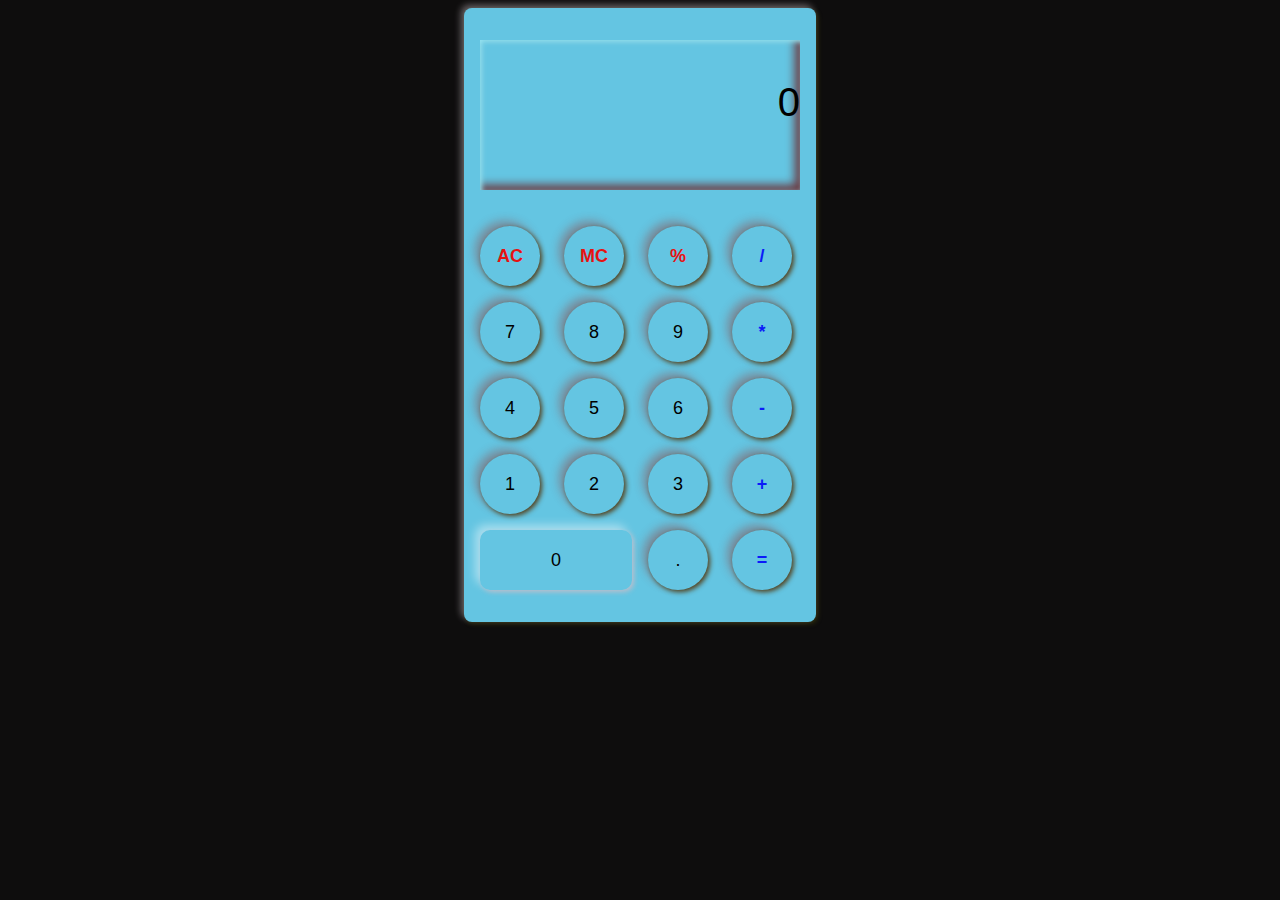
<file: CALCULATOR/index.html>
<!DOCTYPE html>
<html lang="en">
  <head>
    <meta charset="UTF-8" />
    <title>calculator</title>
    <link rel="stylesheet" href="./styles.css" />
  </head>

  <body>
    <div class="container">
      <!--result box-->
      <div class="result">
        <p id="result-box">0</p>
      </div>
      <!--All Button-->
      <div class="buttons">
        <div class="button action-btn" id="clear">AC</div>
        <div class="button action-btn">MC</div>
        <div class="button num-button action-btn">%</div>
        <div class="button num-button calc-action-btn">/</div>
        <div class="button num-button seven">7</div>
        <div class="button num-button eight">8</div>
        <div class="button num-button nine">9</div>
        <div class="button num-button calc-action-btn">*</div>
        <div class="button num-button four">4</div>
        <div class="button num-button five">5</div>
        <div class="button num-button six">6</div>
        <div class="button num-button calc-action-btn">-</div>
        <div class="button num-button one">1</div>
        <div class="button num-button two">2</div>
        <div class="button num-button three">3</div>
        <div class="button num-button calc-action-btn">+</div>
        <div class="button num-button zero">0</div>
        <div class="button num-button point">.</div>
        <div class="button calc-action-btn" id="total">=</div>
      </div>
    </div>

    <!-- partial -->
    <script src="https://cdnjs.cloudflare.com/ajax/libs/gsap/3.1.1/gsap.min.js"></script>
    <script src="calci.js" charset="utf-8"></script>
  </body>
</html>
</file>
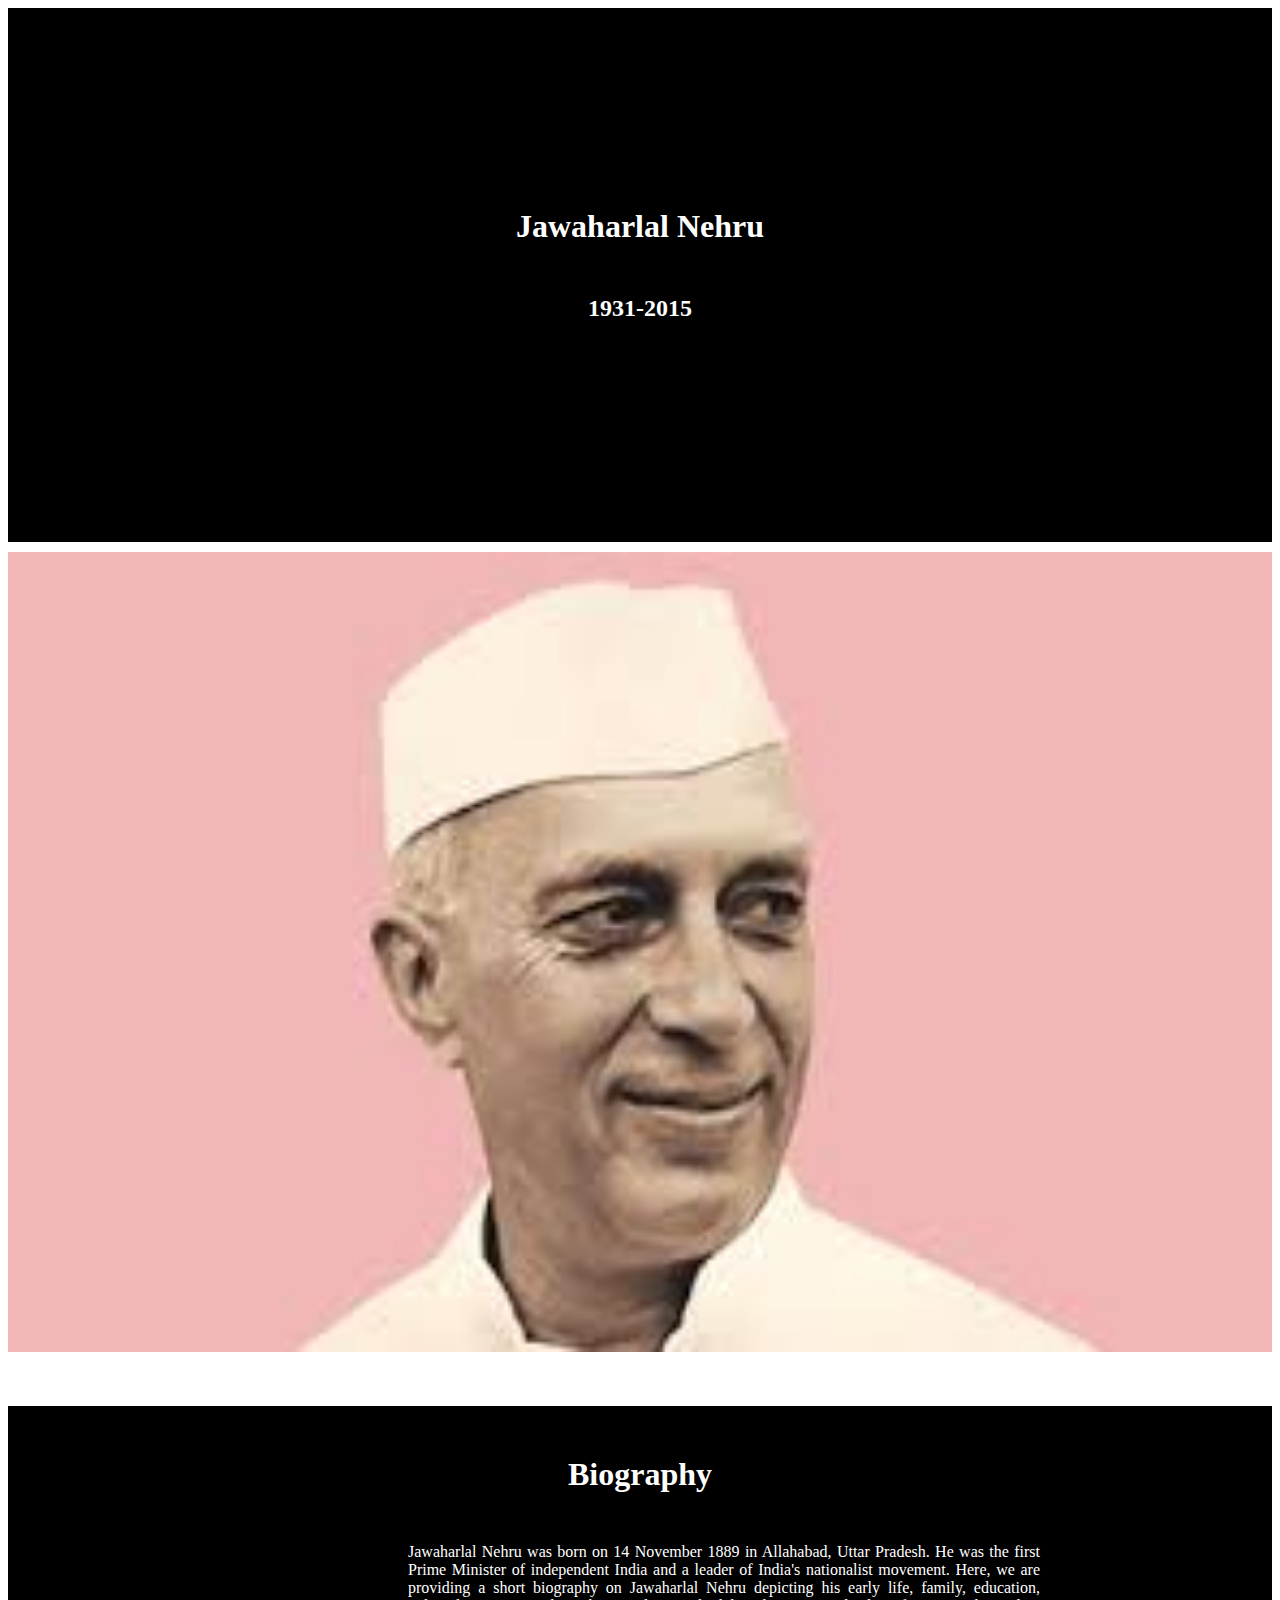
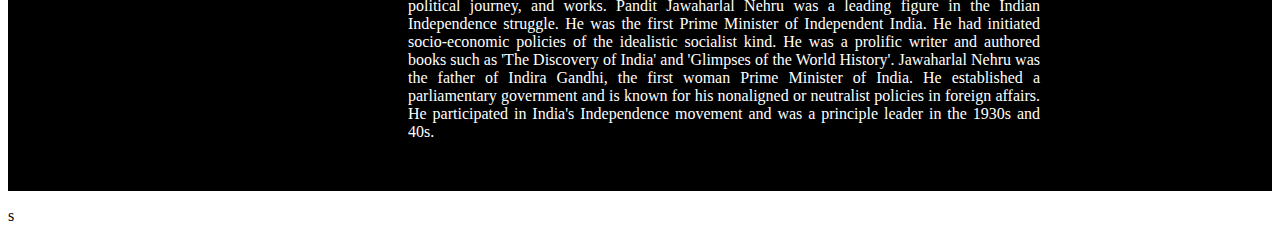
<file: TRIBUTE PAGE/index.html>
<!DOCTYPE html>
<html lang="en" dir="ltr">
  <head>
    <meta charset="utf-8" />
    <title>Tribute</title>
    <link rel="stylesheet" href="styles.css" />
  </head>

  <body>
    <div class="one">
      <h1>Jawaharlal Nehru</h1>
      <h2>1931-2015</h2>
    </div>
    <img class="quote" src="[data-uri]" />
    <div class="top">
      <h1>Biography</h1>
      <p>
        Jawaharlal Nehru was born on 14 November 1889 in Allahabad, Uttar
        Pradesh. He was the first Prime Minister of independent India and a
        leader of India's nationalist movement. Here, we are providing a short
        biography on Jawaharlal Nehru depicting his early life, family,
        education, political journey, and works. Pandit Jawaharlal Nehru was a
        leading figure in the Indian Independence struggle. He was the first
        Prime Minister of Independent India. He had initiated socio-economic
        policies of the idealistic socialist kind. He was a prolific writer and
        authored books such as 'The Discovery of India' and 'Glimpses of the
        World History'. Jawaharlal Nehru was the father of Indira Gandhi, the
        first woman Prime Minister of India. He established a parliamentary
        government and is known for his nonaligned or neutralist policies in
        foreign affairs. He participated in India's Independence movement and
        was a principle leader in the 1930s and 40s.
      </p>
    </div>
  </body>
</html>
s
</file>
<file: CALCULATOR/styles.css>
body {
  background: #0e0d0d;
  font-family: "Montserrat", sans-serif;
}
.container {
  background: #64c5e2;
  width: 320px;
  height: 550px;
  border-radius: 0.5em;
  box-shadow: -3px -3px 7px #dbd1d873, 2px 2px 5px rgba(109, 110, 3, 0.288);
  margin: 0 auto;
  padding: 32px 16px;
  display: flex;
  flex-direction: column;
  justify-content: space-between;
}

.container .result {
  width: 100%;
  height: 150px;
  box-shadow: inset 2px 2px 5px #94e5f3, inset -5px -5px 10px #6e0606bd;
}
.container .result p {
  font-size: 40px;
  overflow-y: auto;
  text-align: right;
}
.container .buttons {
  display: grid;
  grid-template-columns: repeat(4, 1fr);
  grid-gap: 1em;
}
.container .buttons .button,
.container .buttons .num-button {
  cursor: -webkit-grab;
  cursor: grab;
  text-align: center;
  width: 60px;
  font-size: 18px;
  height: 60px;
  display: grid;
  place-content: center;
  border-radius: 50%;
  box-shadow: 2px 2px 5px #533e17, -5px -5px 10px #91444473;
}
.button:hover {
  color: #3498db;
}

.container .buttons .zero {
  grid-column: 1/ 3;
  width: 100%;
  font-size: 18px;
  border-radius: 10px;
  box-shadow: 2px 2px 5px #babecc, -5px -5px 10px #ffffff73;
}

.action-btn {
  color: rgb(230, 18, 18);
  font-weight: bold;
}
.calc-action-btn {
  color: #0b1bf8;
  font-size: 20px;
  font-weight: bold;
}
</file>
<file: TRIBUTE PAGE/styles.css>
.quote {
    width: 100%;
    height: 800px;
    margin-top: 10px;
  }
  h1 {
    text-align: center;
    margin: 50px auto 50px auto;
    color: white;
    padding-top: 50px;
    font: bold;
  }
  p {
    color: white;
    -webkit-text-emphasis-position: above;
            text-emphasis-position: above;
    width: 50%;
    padding-bottom: 50px;
    margin-left: 400px;
    text-align: justify;
  }
  .top {
    background-color: black;
  }
  .one {
    background-color: black;
    padding-top: 100px;
    padding-bottom: 100px;
  }
  h2 {
    text-align: center;
    color: white;
    padding-bottom: 100px;
  }
</file>
